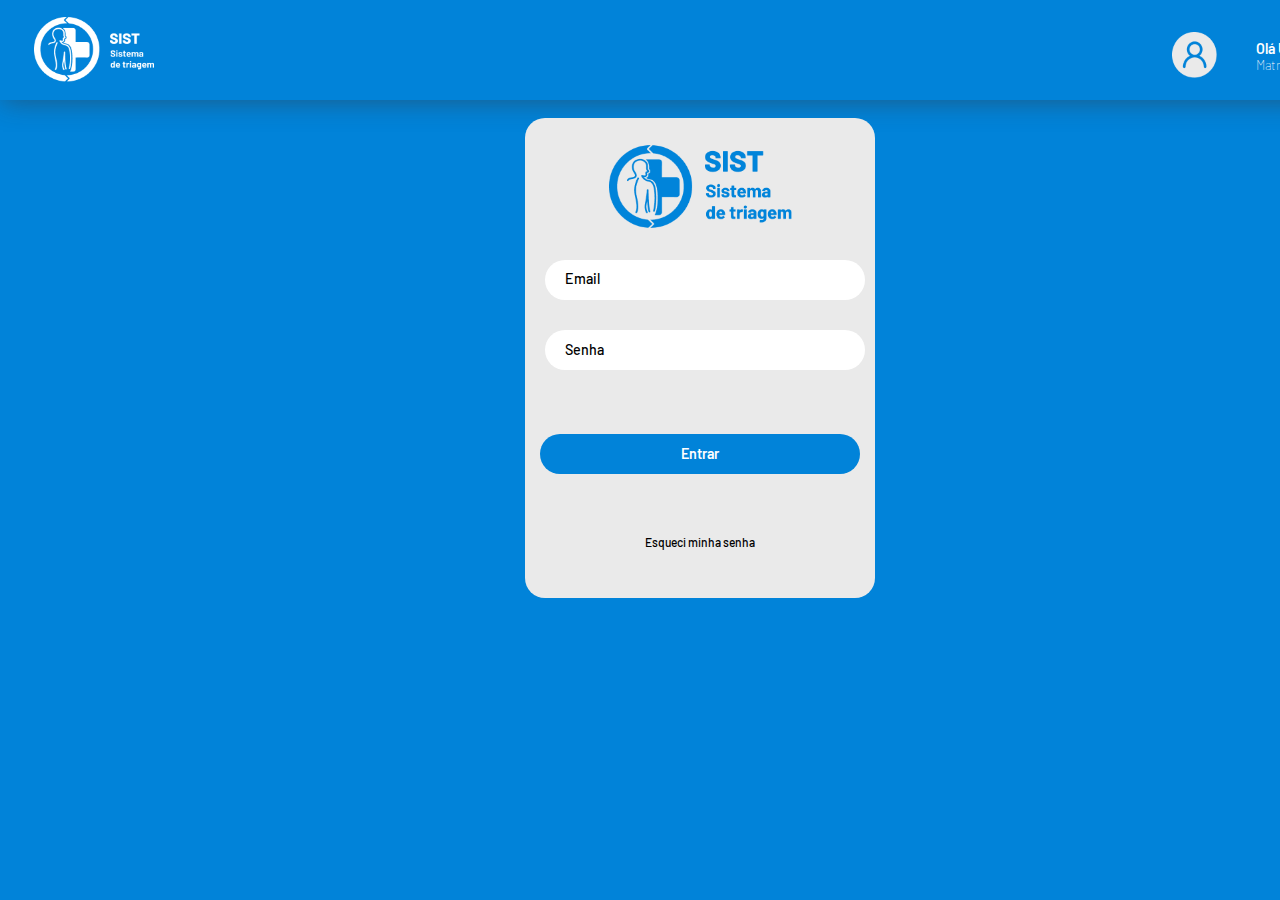
<file: index.html>
<!DOCTYPE html>
<html lang="en">
<head>
    <meta charset="UTF-8">
    <meta name="viewport" content="width=device-width, initial-scale=1.0">
    <title>Login</title>
    <link rel="stylesheet" href="./assets/css/style.css">
    <link rel="stylesheet" href="./assets/login/css/style-login.css">      
    
</head>
<body>
    <div class="container"> 
        <header class="header">
            <div class="header__logo-user">             
                <div class="header__logo">
                    <img src="./assets/images/icon-logo.png" alt="" class="login">
                </div>
                <div class="header__icon-user">
                    <img src="./assets/images/icon-user.png" alt="" class="user">
                </div>
                <div class="header__text">
                    <h2>Olá Usuário</h2>
                    <p>Matrícula:</p>
                </div>               
            </div>              
        </header>  
        <form action=""method="post" id="form__login"> 

            <div class="logo__sist"> 
                <img src="./assets/login/images/logo-text.svg" class="logo" alt="logo do sistema de triagens nas cores azul, branco e cinza">                             
            </div> 
            <!-- <div class="input__container"> -->
                <div class="input__fields">
                    <input type="email" name="email"  id="email" placeholder="Email" class="inputs required" oninput="emailValidate()"/>
                    <label for="email"  name="email">Email</label>
                    <span class="span-required">Digite um e-mail válido</span>
                </div>
                <div class="input__fields">
                    <input type="password" name="password"  id="password" placeholder="Senha" class="inputs required" oninput="mainPasswordValidate()" />
                    <label for="password"  name="password">Senha</label> 
                    <span class="span-required">Senha:mínimo 8 caracteres</span>
                </div>
                <div class="button">
                   <input type="submit" class="submit" id="button_login" value="Entrar"/>  
                </div>     
                <div class="forget__password">
                    <a href="#" class="forget">Esqueci minha senha</a>               
                </div>    
        </form>       
    </div>    
    <script src="./assets/login/main.js/login.js"></script>
</body> 
</html>
</file>
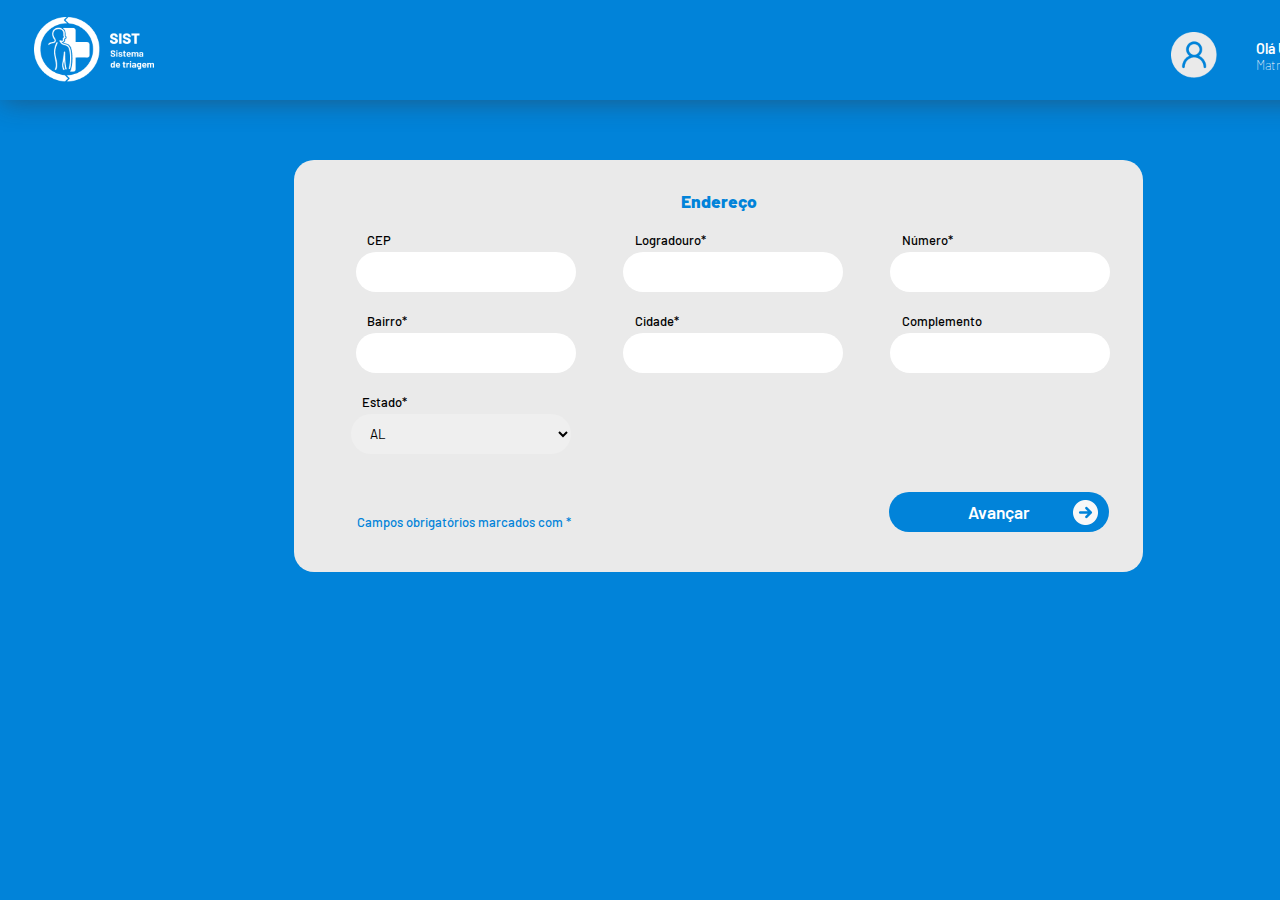
<file: address.html>
<!DOCTYPE html>
<html lang="en">
<head>
    <meta charset="UTF-8">
    <meta name="viewport" content="width=device-width, initial-scale=1.0">
    <title>Cadastro de usuários-endereço</title>
    <link rel="stylesheet" href="./assets/css/style.css">    
    <link rel="stylesheet" href="./assets/address/css/style-user-address.css">
<body>      
    <div class="container">
        <header class="header">
            <div class="header__logo-user">             
                <div class="header__logo">
                    <img src="./assets/images/icon-logo.png" alt="" class="logo">
                </div>
                <div class="header__icon-user">
                    <img src="./assets/images/icon-user.png" alt="" class="user">
                </div>
                <div class="header__text">
                    <h2>Olá Usuário</h2>
                    <p>Matrícula:</p>
                </div>               
            </div>              
        </header>        
            <form class="form__create-user">
                <h3 id="title__form">Endereço</h3>
                <div class="input__box">
                    <div class="input__fields">
                        <label for="cep" class="titles">CEP</label>
                        <input type="text" class="input__fields required" id="cep"  maxlength="9"> 
                        <span id="cep-required">Obrigatório 8 dígitos</span>
                    </div>  
                    <div class="input__fields">
                        <label  class="titles">Logradouro*</label>
                        <input type="text" class="input__fields required" placeholder=""> 
                    </div>     
                    <div class="input__fields">
                        <label  class="titles">Número*</label>
                        <input type="text" class="input__fields required" placeholder=""> 
                    </div>                       
                </div>
                <div class="input__box">
                    <div class="input__fields">
                        <label  class="titles">Bairro*</label>
                        <input type="text" class="input__fields required" placeholder=""> 
                    </div>  
                    <div class="input__fields">
                        <label  class="titles">Cidade*</label>
                        <input type="text" class="input__fields required" placeholder=""> 
                    </div>   
                    <div class="input__fields">
                        <label  class="titles">Complemento</label>
                        <input type="text" class="input__fields required" placeholder=""> 
                    </div>                      
                </div>
                <div class="input__box-right">
                    <div class="input__fields"> 
                        <label  class="titles">Estado*</label>
                        <!-- <input type="text" class="input__fields required" placeholder="">  -->
                        <select class="input__fields required" id="uf" name="uf">
                            <option value="AL">AL</option>
                            <option value="AP">AP</option> 
                            <option value="BA">BA</option>  
                            <option value="CE">CE</option>  
                            <option value="ES">ES</option>  
                            <option value="GO">GO</option>  
                            <option value="MA">MA</option>  
                            <option value="MT">MT</option>  
                            <option value="MS">MS</option>  
                            <option value="MG">MG</option>
                            <option value="PA">PA</option>  
                            <option value="PB">PB</option>  
                            <option value="PR">PR</option>
                            <option value="PE">PE</option>  
                            <option value="PI">PI</option>  
                            <option value="RJ">RJ</option>
                            <option value="RN">RN</option>
                            <option value="RS">RS</option>  
                            <option value="RO">RO</option>  
                            <option value="RR">RR</option>
                            <option value="SS">SC</option>
                            <option value="SP">SP</option>  
                            <option value="SE">SE</option>  
                            <option value="TO">TO</option> 
                        </select>
                    </div>                      
                    <div class="input__fields">  
                        <label  class="titles" id=""></label>                                                  
                        <input type="submit" class="input__fields required" value="Avançar">
                            <a href="contact.html">
                                <img 
                                    src="./assets/images/arrow-next.png"
                                    alt="" 
                                    class="arrow-next"/>                               
                            </a> 
                            <label  class="titles" id="Required-fields">Campos obrigatórios marcados com *</label>                  
                    </div> 
                  
            </form>    
    </div>
    <script src="./assets/address/mai-js/cep.js"></script>
</body>
</html>
</file>
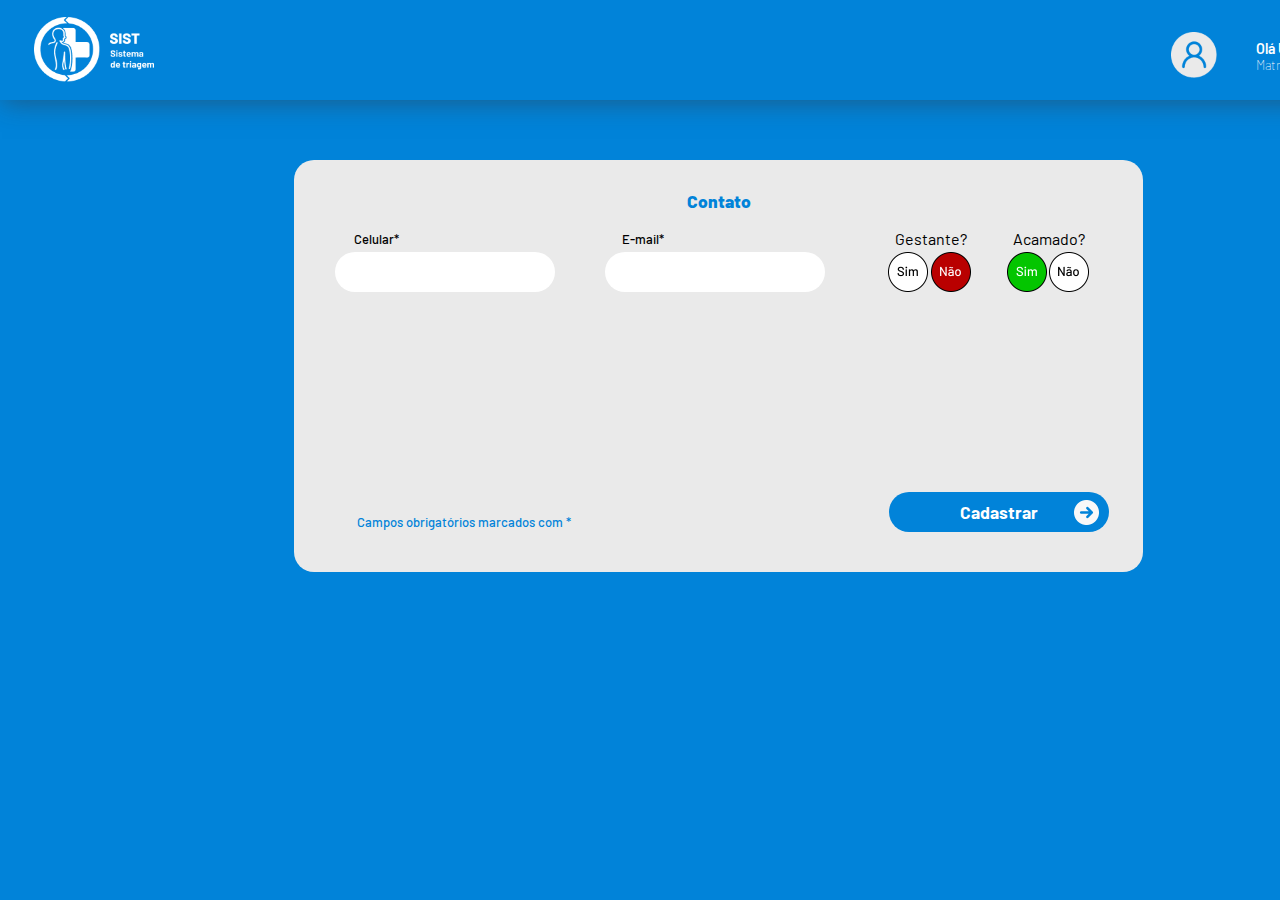
<file: contact.html>
<!DOCTYPE html>
<html lang="en">
<head>
    <meta charset="UTF-8">
    <meta name="viewport" content="width=device-width, initial-scale=1.0">
    <title>Cadastro de usuários-contato</title>
    <link rel="stylesheet" href="./assets/css/style.css">    
    <link rel="stylesheet" href="./assets/contact/css/style-user-contact.css">    
</head>
<body>      
    <div class="container">
        <header class="header">
            <div class="header__logo-user">             
                <div class="header__logo">
                    <img src="./assets/images/icon-logo.png" alt="" class="logo">
                </div>
                <div class="header__icon-user">
                    <img src="./assets/images/icon-user.png" alt="" class="user">
                </div>
                <div class="header__text">
                    <h2>Olá Usuário</h2>
                    <p>Matrícula:</p>
                </div>               
            </div>              
        </header>        
            <form action=""method="post" class="form__create-user" id="form-user">
                <h3 id="title__form">Contato</h3> 
                <div class="inputfields__contact">
                    <label class="titles__phone" for="phone">Celular*</label>
                    <input type="text" id="phone" name="phone" class="input__fields">
                    <span class="span-phone">Mínimo 8 caracteres</span>

                    <label class="titles__email"  for="email">E-mail*<E-mail></E-mail></label>
                    <input type="text" id="email" name="email" class="input__fields">
                    <span class="span-email">Digite um e-mail válido</span> 

                    <div class="yes__no"> 
                        <label class="pregnant" for="phone">Gestante?</label>       
                        <img 
                        src="./assets/images/pregnant-yes.png"
                        alt="" 
                        class="pregnant__yes"/>         
                        <img 
                        src="./assets/images/pregnant-no.png"
                        alt="" 
                        class="pregnant__no"/>   

                        <label class="bedridden" for="phone">Acamado?</label>  
                        <img 
                        src="./assets/images/bedridden-yes.png"
                        alt="" 
                        class="bedridden__yes"/>          
                        <img 
                        src="./assets/images/bedridden-no.png"
                        alt="" 
                        class="bedridden__no"/> 
                    </div>
                </div>
                        
                <div class="input__create">
                    <label  class="titles" id="Required-fields">Campos obrigatórios marcados com *</label>  
                    <label  class="titles" id=""></label>                                                  
                    <input type="submit" class="input__create" value="Cadastrar">
                        <a href="#">
                            <img 
                                src="./assets/images/arrow-next.png"
                                alt="" 
                                class="arrow-next"/>                            
                        </a>                                         
                </div>                       
            </form>    
    </div> 
    <script src="./assets/contact/mainjs/phone.js" ></script> 
    <script src="./assets/contact/mainjs/email.js" ></script>  
</body>
</html>
</file>
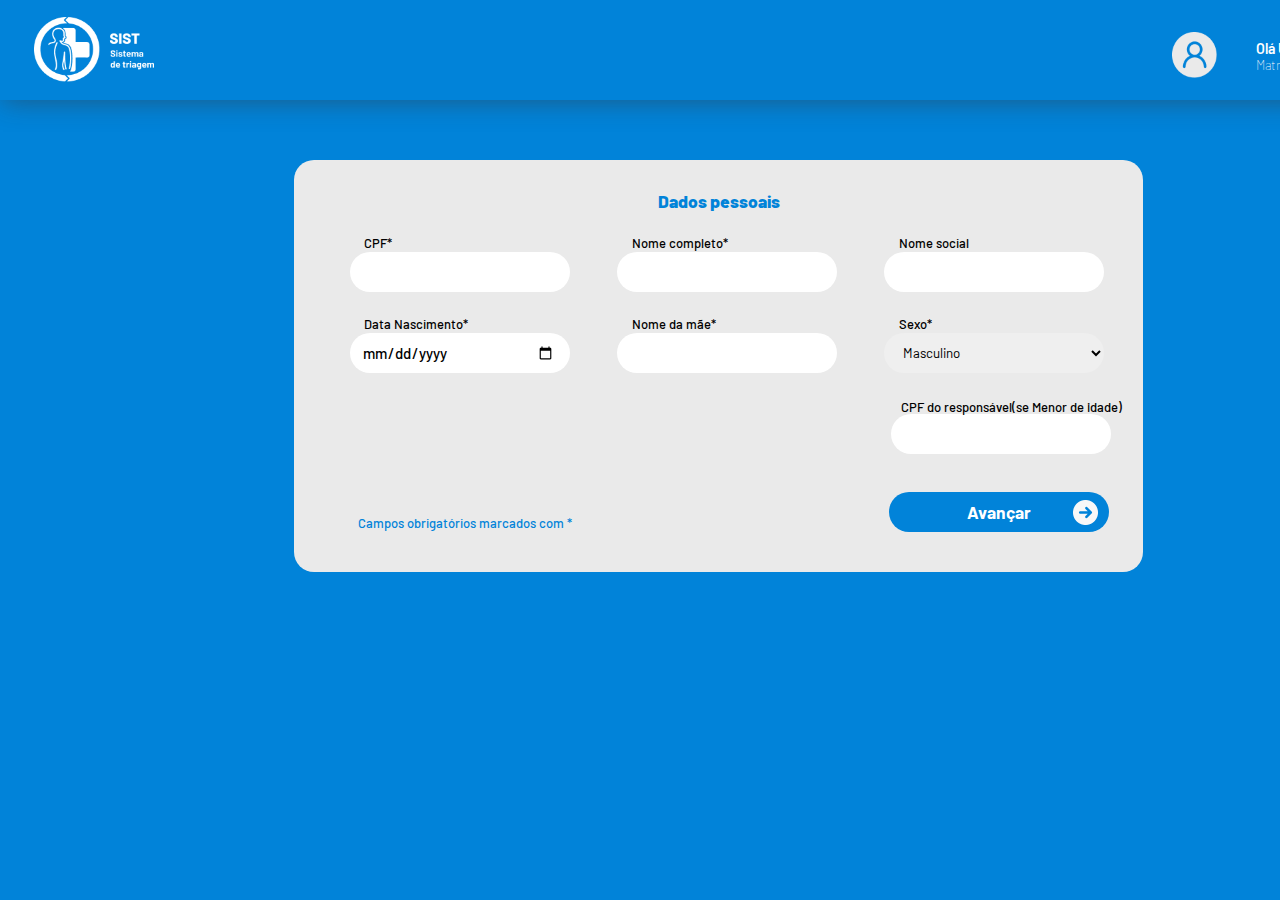
<file: person-data.html>
<!DOCTYPE html>
<html lang="en">
<head>
    <meta charset="UTF-8">
    <meta name="viewport" content="width=device-width, initial-scale=1.0">
    <title>Dados Pessoais</title>
    <link rel="stylesheet" href="./assets/css/style.css">
    <link rel="stylesheet" href="./assets/person-data/css/style-users.css">
</head>
<body>
    <div class="container">
        <header class="header">
            <div class="header__logo-user">             
                <div class="header__logo">
                    <img src="./assets/images/icon-logo.png" alt="" class="logo">
                </div>
                <div class="header__icon-user">
                    <img src="./assets/images/icon-user.png" alt="" class="user">
                </div>
                <div class="header__text">
                    <h2>Olá Usuário</h2>
                    <p>Matrícula:</p>
                </div>               
            </div>              
        </header>        
            <form class="form__create-user">
                <h3 id="title__form">Dados pessoais</h3> 
                
                <div class="input__box">
                    <div class="input__fields">
                        <label for="cpf" class="titles">CPF*</label>
                        <label class="titles" id="errorcpf">Obrigatório 11 dígitos</label>
                        <input type="text" class="input__fields" id="cpf" autocomplete="off"> 
                    </div>  
                    <div class="input__fields">
                        <label for="fullname" class="titles">Nome completo*</label> 
                        <input type="text" class="input__fields" id="fullname" required placeholder=""> 
                    </div>     
                    <div class="input__fields">
                        <label for="socialname" class="titles"  >Nome social</label>
                        <input type="text" class="input__fields" id="socialname" placeholder=""> 
                    </div>                       
                </div>
                <div class="input__box">    
                    <div class="input__fields">
                        <label for="birthdate " class="titles">Data Nascimento*</label>
                        <input type="date" class="input__fields" id="birthdate" required placeholder=""> 
                    </div>  
                    <div class="input__fields">
                        <label for="mothername " class="titles">Nome da mãe*</label>
                        <input type="text" class="input__fields" id="mothername" required placeholder=""> 
                    </div>   
                    <div class="input__fields">
                        <!-- <label for="gender" class="titles">Sexo*</label>
                        <input type="text" class="input__fields" id="gender"  required placeholder=""> 
                        <label for="gender">Sexo*</label> -->
                        
                        <select class="input__fields" id="gender" name="gender">
                            <option value="male">Masculino</option>
                            <option value="female">Feminino</option>
                            <option value="other">Outro</option>                            
                        </select>
                        <label for="gender" class="titles">Sexo*</label>                    
                    </div>                      
                </div>              
                <div class="footer">
                    <div class="input__footer"> 
                        <label  class="titles" id="teenager_user">CPF do responsável(se Menor de idade)</label>
                        <input type="text" class="fields__footer" autocomplete="off" maxlength="14" placeholder=""> 
                    </div> 
                </div>     
                    <div class="footer">                         
                        <label  class="titles" id="Required-data">Campos obrigatórios marcados com *</label> 

                        <input type="submit" id="button-submit-data" value="Avançar">
                            <a href="address.html">
                                <img 
                                    src="./assets/images/arrow-next.png"
                                    alt="" 
                                    class="arrow-next-user"/>                               
                            </a>                                                
                    </div>                                      
            </form>    
    </div>
    <script src="./assets/person-data/main-js/cpf.js"></script>
</body>
</html>
</file>
<file: assets/css/style.css>
@import url('https://fonts.googleapis.com/css2?family=Barlow:wght@100;200;500;600;700;800;900&display=swap');
*{
    margin: 0;
    border: 0;
    box-sizing: border-box;
    font-family: "Barlow", sans-serif;
}
body{
    display: flex;   
    max-width: 1440px;
    width: 100%;
    height: 100vh;
    background-color: #0183D9;  
    overflow-x:hidden; 
}
a{
    text-decoration: none;
    transition: ease-in-out 0.20s;
} 
:root {
    --color-blue-create-user:#0183D9;
    --color-black-create-user:#000000;
    --color-gray-create-user:#EAEAEA; 
    --color-white-create-user:#FFFFFF;     
  }
</file>
<file: assets/login/css/style-login.css>
.container{ 
    position: relative;    
    width: 100%;
    height: 100%;
    background-color: var(--color-blue-create-user);  
    background-color: #0183D9;
}
.logo__sist{ 
    height: 83.26px;
    width: 100%;
    margin-bottom: 58.82px;  
}
.logo{
    width: 182.75px;
    height: 83.26px;
    margin:27px 75.25px 58.82px 84px;        
}
.header{    
    width: 87.5rem;
    height: 6.25rem;    
    background-color:var(--color-blue-create-user);
    box-shadow: 0.13rem;   
    box-shadow: 0.13rem 0.13rem 1.56rem 0 rgba(56, 54, 54, 0.5);
    background-color: transparent;
}  
.header__logo-user{
    display: flex;
    justify-content: space-between;
    align-items: center;  
}
.header__logo{
    margin-top: 1.06rem;
    margin-left: 2.13rem;
    background-color: #0183D9;
}
.login{
    width: 7.5rem;
    height: 4.09rem;   
}
.header__icon-user img{
    margin-top: 1.69rem;
    margin-left: 62.13rem;    
}
.user{
    width: 2.85rem;
    height: 2.85rem;
}
.header__text{
    margin-top: 1.74rem;
    margin-right: 4.63rem;    
}
.header__text h2{
    font-size: 0.89rem;
    font-weight: 600;
    color: var(--color-white-create-user);
    margin-left:15px;
}
.header__text p{
    font-size: 0.81rem;
    font-weight:100;
    color: var(--color-white-create-user);
    margin-left:15px;
}
form{    
    display: flex;
    flex-direction: column;  
    max-width: 350px;      
    height:480px;
    background-color: #EAEAEA;     
    border-radius: 1.25rem;
    margin-left:525px;
    margin-top:18px;  
} 
.input__fields{
    position: relative;
    display: flex;
    direction: column;
    justify-content: center;
    align-items: center;     
}
/*input{       
    width: 290px;
    height: 40px;    
    /* font-weight: 500;
    font-size: 14.29px;
    color: #000000;
    border-radius: 20px;
    outline: none; 
    border: none;
    transition: 5s ease-in-out; 
    margin-bottom:30.49px;
} */
.input__fields input{ 
    width: 91.2%;
    height:2.5rem;
    border-radius: 1.25rem; /*20px*/
    margin-bottom: 1.9rem;/* 30.49px*/
    outline: none; 
    margin-left: 10px; 
    left: 15px;
    padding: 0 0 0 24px;
    
   /*font-size: 0.89rem;/*14.29px*/
   /* outline: none;
    font: 0.9rem;
    color: #000000;
    height: 2.5rem; /*40px*/    
}
label{
    position: absolute;
    width: 290px;
    height: 40px;    
    left: 40px;
    color:#000000;
    font-weight: 500;    
    transform: translateY(-5px);
    transition: 0.2 ease-in-out; 
    font-size: 14.29px; 
    outline: none;     
}
.span-required{
    display: none;
    margin:1px 0 0 1px;
    color: hsl(12, 92%, 44%); 
    font-size: 14px;
    position: absolute;    
    top: 40px;
    left: 62px;
}
.button{
    display: flex;
    justify-content: center;
}
form input[type="submit"] {
    display: flex;
    justify-content: center;
    align-items: center;
    width: 91.2%;
    height:2.5rem;
    margin-top:32.94px ;
   /* margin-top:1.39rem; 32.49px;*/
    /* margin: 63.43px 15px 0 15px; */
    padding: 0.4rem;    
    border-radius: 20px;
    background-color:#0183D9;
    font-weight: 600;    
    color:#FFFFFF;   
    cursor: pointer;
    transition: ease-in-out 0.20s; 
}
form input[type="submit"]:hover{
    letter-spacing: 0.03rem;
    background-color:rgba(1, 131, 217, 0.8);    
    color: #EAEAEA;
}
.forget__password a{
    display: flex;
    justify-content: center;
    margin-top: 1.9rem;
    font-size: 0.75rem;
    color:#000000;
    font-weight: 500;
} 
a:hover{
    color: #0183D9;
    letter-spacing: 0.03rem;
} 

/* .input__container{
    background: #98d901;      
} */


/* .input__container{
    display: grid;
    position:column;
    justify-content: center;
    align-items: center;
} */

input{     
    width: 290px;
    height: 40px;    
    font-weight: 500;
    font-size: 14.29px;
    color: #000000;
    border-radius: 20px;
    outline: none; 
    border: none;
    transition: 5s ease-in-out; 
    margin-bottom:30.49px;       
}
/* label{
    position: absolute;
    width: 290px;
    height: 40px;    
    left: 15px;
    color:#000000;
    font-weight: 500;
    font-style: normal;
    transform: translateY(10px);
    /* font-size: 14.29px;  
    transform: translateY(18px);
    transition: 0.25 ease-in-out;  
}*/
input:focus + label{ 
    transform: translateY(-35px) scale(0.8);
    left: 14px;
    /*width: 290px;*/
    /* color:#464545; */
    font-weight: 800;        
    font-size:16px; 
    transition: 0.7s ease-in-out;    
}
input:not(:placeholder-shown) + label{    
    transform: translateY(-35px) scale(0.8);
    left: 14px;
    width: 290px;
    color:  #464545; /*#e90505;*/   
    font-weight: 800;        
    font-size: 16px;    
}
input:not(:placeholder-shown){
    color: #464545;/* #0183d9; */
    font-weight: 700;        
    font-size:14.29px; 
    left:10px; 
    padding:0 0 0 25px ;  
} 
input::placeholder{
    color: transparent;
} 
/* .button input{
    width: 290px;
    height: 40px;
    border-radius: 20px;
    background:  rgba(1, 131, 217, 1);
    font-weight: 600;
    font-style: normal;
    color:#FFFFFF;   
    cursor: pointer;
    transition: ease-in-out 0.20s;    
} */
/* .button input:hover{
    background-color:rgba(1, 131, 217, 0.85);    
    color: #EAEAEA;
} */
/* .forget__password a{
    display: flex;
    position: relative;
    justify-content: center;
    margin-top: 31px;
    font-size: 12px;
    color:#000000;
    font-weight: 500;
} */
/* a:hover{
    color: #0183D9;
} */ 

 /* @media(max-width:1220px){
    container{      
       margin: 0 10px 0 10px;   
    } 
    form{
        width: 350px; 
        margin: 0 5px 0 5px; 
    }
}*/
  /* @media(min-width:325px){
        .container{          
           padding: 0 10px 0 10px;                  
        }
        form{
            width: 300px; 
            padding: 0 10px 0 10px; 
        }  
} */
 /* @media(min-width:300px){
    .container{          
       padding: 0 10px 0 10px;             
    }
    form{
        width: 300px; 
        padding: 0 10px 0 10px; 
    }  
} */
</file>
<file: assets/address/css/style-user-address.css>
.container{ 
    position: relative;    
    width: 100%;    
    height: 100%;
    background-color: var(--color-blue-create-user);    
} 
.form__create-user{  
    margin-top: 3.75rem;     
    width: 53.06rem;
    height: 25.75rem;
    max-height: 100vh;
    margin-left: 18.38rem;
    border-radius: 1.25rem; 
    background-color: var(--color-gray-create-user);
}
.header{    
    width: 87.5rem;
    height: 6.25rem;
    background-color: var(--color-blue-create-user);
    box-shadow: 0.13rem;    
    box-shadow: 0.13rem 0.13rem 1.56rem 0 rgba(56, 54, 54, 0.5);
    background-color: transparent;     
}
.header__logo-user{
    display: flex;
    justify-content: space-between;
    align-items: center;    
}
.logo{
    width: 7.5rem;
    height: 4.09rem;
}
.header__logo{
    margin-top: 1.06rem;
    margin-left: 2.13rem;
}
.user{
    width: 2.85rem;
    height: 2.85rem;
}
.header__icon-user img{
    margin-top: 1.69rem;
    margin-left: 61.13rem;    
}
.header__text{
    margin-top: 1.74rem;
    margin-right: 4.63rem;    
}
.header__text h2{
    font-size: 0.89rem;
    font-weight: 600;/*semi-bold*/    
    color:var(--color-white-create-user);
}
.header__text p{
    font-size: 0.81rem;
    font-weight:100;/*regular*/
    color:var(--color-white-create-user);
}
h3{      
    font-weight: 800; /*extra-bold*/
    font-size: 1.09rem;
    color: var(--color-blue-create-user);  
    padding: 1.94rem 0 2.56rem;
    text-align: center;  
}
.input__box{
    position: relative;
    display: grid;
    grid-template-columns: repeat(3,13.75rem);
    column-gap: 2.95rem;      
    margin: 0 0.3125rem 0;  
}   
.input__box-right{
    position: relative;        
}
div .input__box-right .input__fields input[type=submit]{
    position: absolute;
    background-color:var(--color-blue-create-user);
    font-size: 1.09rem;
    font-weight: 600;
    color:var(--color-white-create-user);       
    margin-left: 35.4rem;
    padding: 0 auto;
    margin-top:-3.2px;
} 
.input__fields{     
    margin:0 1.77rem 2.56rem;
    width: 13.75rem;
    height: 2.5rem; 
    padding-right: 0.94rem;  
} 
.input__fields #uf{
    padding: 0 0.94rem;
    border-radius: 1.25rem;
    outline: none;
    border: none;   
}
#cep-required{
    position: absolute;
    margin-top:-40px;
    margin-left: 38px;
    color: hsl(12, 92%, 44%);
    font-size: 13px;
    display: none;
}
.titles{
    position: absolute;
    font-size: 0.81rem;
    font-weight: 500;/*medium*/
    color: var(--color-black-create-user);
    top: -1.27rem;
    padding-left: 2.5rem;    
}
#uf{
    outline: none;
} 
input{   
    background-color: #FFFFFF;
    width: 13.75rem;
    height: 2.5rem;
    font-size: 0.938rem;
    font-weight: 500;
    color: var(--color-primary-create-user);    
    padding-left: 0.94rem; 
    border-radius: 1.25rem;
    outline: none;    
}
#Required-fields{
    position: absolute;
    top: 6.25rem;
    margin-left: -5px;
    font-size: 0.81rem;
    font-weight: 500;
    color: var(--color-blue-create-user);
}
.input__fields .arrow-next{
    position: absolute;
    right: 2.81rem;
    width: 1.56rem;
    height: 1.56rem;
    margin-top:5.6px;
}
</file>
<file: assets/contact/css/style-user-contact.css>
.container{ 
    position: relative;    
    width: 100%;    
    height: 100%;
    background-color: var()--color-blue-create-user   
} 
.form__create-user{  
    margin-top: 60px;   
    background-color: var(--color-gray-create-user);
    width: 53.06rem;
    height: 25.75rem;
    max-height: 100vh;
    margin-left: 18.38rem; 
    border-radius: 1.25rem; 
    padding: 0 1.25rem 0 1.25rem;
}
.header{    
    width: 87.50rem;
    height: 100px;
    background-color: var(--color-blue-create-user);
    box-shadow: 2px;   
    box-shadow: 0.125rem 0.125rem 1.56rem 0 rgba(56, 54, 54, 0.5);
    background-color: transparent;
}
.header__logo-user{
    display: flex;
    justify-content: space-between;
    align-items: center;    
}
.logo{
    width: 7.5rem;
    height: 4.09rem;
}
.header__logo{
    margin-top: 1.063rem;
    margin-left: 2.13rem;
}
.user{
    width: 2.85rem;
    height: 2.85rem;
}
.header__icon-user img{
    margin-top: 1.69rem;
    margin-left: 61.13rem;    
}
.header__text{
    margin-top: 1.739rem;
    margin-right: 4.63rem;    
}
.header__text h2{
    font-size: 0.89rem;
    font-weight: 600;/*semi-bold*/    
    color: var(--color-white-create-user);
}
.header__text p{
    font-size: 0.81rem;
    font-weight:100;/*regular*/
    color: var(--color-white-create-user);
}
h3{
    font-weight: 800; /*extra-bold*/
    font-size: 1.09rem;
    color: var(--color-blue-create-user);
    padding: 1.938rem 0 2.56rem;
    text-align: center;  
}
.inputfields__contact{    
    display: grid;
    grid-template-columns: repeat(3, 1fr);
    justify-content: space-between;    
    position: relative;  
    width: 100%;    
    height: 2.5rem;   
}  
.titles__phone{
    position: absolute;
    font-size: 0.81rem;
    font-weight: 500;/*medium*/
    color: var(--color-black-create-user);
    top: -1.31rem;
    padding-left: 2.5rem;    
} 
.titles__email{
    position: absolute;
    font-size: 0.81rem;
    font-weight: 500;/*medium*/
    color: var(--color-black-create-user);
    top: -1.31rem;
    padding-left: 2.5rem; 
    margin-left: 16.75rem;   
} 
.inputfields__contact  input{
    position: relative;
    background-color:var(--color-white-create-user);
    border-radius: 1.25rem;
    width: 13.75rem;
    height: 2.5rem;
    padding-left: 15px;
    color: var(--color-black-create-user);
    font-size: 0.94rem;
    font-weight: 500;/*medium*/
    outline: none;
}
.inputfields__contact .input__fields{
    /* background-color: #718491;*/
    margin: 0 1.31rem 0 1.31rem;
}
.span-phone{
    display: none;
    margin:1px 0 0 1px;
    color: hsl(12, 92%, 44%); 
    font-size: 14px;
    position: absolute;    
    top: 41px;
    left: 36px;
}
.span-email{
    display: none;
    margin:1px 0 0 1px;
    color: hsl(12, 92%, 44%); 
    font-size: 14px;
    position: absolute;    
    top: 41px;
    left: 305px;
}
.pregnant{
    position: absolute;  
    margin-top: -23px;
    margin-left: 42px;
}
.bedridden{
    position: absolute;
    margin-top: -23px;
    margin-left: 160px;
}
.yes__no img{
    position: absolute;
    display: grid;
    width: 2.5rem;
    height: 2.5rem;
}
.bedridden__no{
    margin-left: 12.25rem;
}
.bedridden__yes{
    margin-left: 9.63rem;
}
.pregnant__no{
    margin-left: 4.875rem;   
}
.pregnant__yes{    
    margin-left: 2.19rem;
}
.input__create{
    position: relative;
    width: 100%;
    height: 17.25rem;    
}
 #Required-fields{
    position: absolute;
    margin-top: 13.9rem;
    margin-left: 2.7rem;
    font-size: 0.81rem;
    font-weight: 500;/*medium*/
    color: var(--color-blue-create-user);    
}
.input__create input[type=submit]{
    position: absolute;
    background-color: var(--color-blue-create-user);
    width: 13.75rem;
    height: 2.5rem;
    font-size: 1.09rem;
    font-weight: 700;
    color: var(--color-white-create-user);
    border-radius: 1.25rem;
    /* right: 0px;*/
    padding: 0 auto;
    cursor: pointer;
    margin-top: 12.498rem;  
    margin-left: 35.92rem;
} 
.input__create .arrow-next{
    position: absolute;
    right: 1.48rem;
    top: 13rem;
    background-color: var(--color-blue-create-user);
    width: 1.56rem;
    height: 1.56rem;
}
</file>
<file: assets/person-data/css/style-users.css>
.container{ 
    position: relative;    
    width: 100%;
    height: 100%;
    background-color: var(--color-blue-create-user);    
} 
.form__create-user{  
    margin-top: 3.75rem;       
    width: 53.06rem;
    height: 25.75rem;
    max-height: 100vh;
    margin-left: 18.38rem;
    border-radius: 1.25rem; 
    background-color: var(--color-gray-create-user);
}
.header{    
    width: 87.5rem;
    height: 6.25rem;    
    background-color: var(--color-blue-create-user);
    box-shadow: 0.13rem;   
    box-shadow: 0.13rem 0.13rem 1.56rem 0 rgba(56, 54, 54, 0.5);
    background-color: transparent;
}  
.header__logo-user{
    display: flex;
    justify-content: space-between;
    align-items: center;    
}
.header__logo{
    margin-top: 1.06rem;
    margin-left: 2.13rem;
}
.logo{
    width: 7.5rem;
    height: 4.09rem;
    /* margin-left: 34px; */    
}
.user{
    width: 2.85rem;
    height: 2.85rem;
}
.header__icon-user img{
    margin-top: 1.69rem;
    margin-left: 62.13rem;    
}
.header__text{
    margin-top: 1.74rem;
    margin-right: 4.63rem;    
}
.header__text h2{
    font-size: 0.89rem;
    font-weight: 600;/*semi-bold*/    
    color: var(--color-white-create-user);
    margin-left:15px;
}
.header__text p{
    font-size: 0.81rem;
    font-weight:100;/*regular*/
    color: var(--color-white-create-user);
    margin-left:15px;
}
h3{
    font-weight: 800; /*extra-bold*/
    font-size: 1.09rem;
    color: var(--color-blue-create-user);
    padding: 1.94rem 0 2.563rem;
    text-align: center;  
}
.input__box{
    position: relative;
    display: grid;
    grid-template-columns: repeat(3,13.75rem);
    column-gap: 2.95rem;       
    margin: 0 0.3125rem 0;    
}   
.footer{
    position: relative;    
    margin: 0 0.63rem 0;
    column-gap: 2.95rem;
    height: 4.69rem;
    padding: 0 0.63rem 0 0;
}
/* div .input__box-right .input__fields label [type=text] */
#teenager_user{
    position: absolute;
    font-size: 0.8125rem;/*medium*/
    margin-left: 34.81rem;
    margin-top: 0.125rem;
} 
/* form input[type=submit] */
div .footer .input__footer input[type=text]{
    /* position: absolute; */
    background-color: var(--color-white-create-user);
    font-size: 1.09rem;
    margin-left: 36.6875rem;
} 
/*#button-submit-data*/
#button-submit-data{
    /* position: absolute; */
    margin-top: 0.1875rem;
    background-color: var(--color-blue-create-user);
    font-size: 1.09rem;
    font-weight: 700;
    color: var(--color-white-create-user);
    margin-left: 36.562rem;
    padding-left: 0.325rem;
    /* cursor: pointer; */
}
.input__fields{   
    margin:0 1.58rem 2.563rem;
    width: 13.75rem;
    height: 2.5rem; 
    padding-right: 0.94rem;
    color: var(--color-black-create-user);   
} 
#errorcpf{
    position: absolute;
    margin-top: 3.56rem;
    margin-left: 40px;
    padding: 0;
    color: hsl(12, 92%, 44%); 
    font-size: 14px;
    display: none;
}
.titles{
    position: absolute;
    font-size: 0.81rem;
    font-weight: 500;/*medium*/
    color: var(--color-black-create-user);
    top: -17.27px;
    padding-left: 2.5rem;    
}
.input__fields #gender{
    padding: 0 0.94rem;
    border-radius: 1.25rem;
    outline: none;
    border: none; 
}
input{   
    /* background-color: var(--color-white-create-user); */
    background-color: var(--color-white-create-user);
    width: 13.75rem;
    height: 2.5rem;
    font-size: 15px;
    font-weight: 500;/*medium*/ 
    color: var(--color-black-create-user);  
    padding-left: 0.75rem; 
    border-radius: 1.25rem;
    outline: none;    
    margin-left:20px; 
}
#Required-data{
    position: absolute;
    margin-top: 2.7rem;
    margin-left: 0.88rem;
    font-size: 0.81rem;
    font-weight: 500;/*medium*/
    color: var(--color-blue-create-user);    
}
.footer .arrow-next-user{    
    position: absolute;
    right: 2.19rem;
    top: 0.66rem;
    background-color: var(--color-blue-create-user);
    width: 1.56rem;
    height: 1.56rem;
}
</file>
